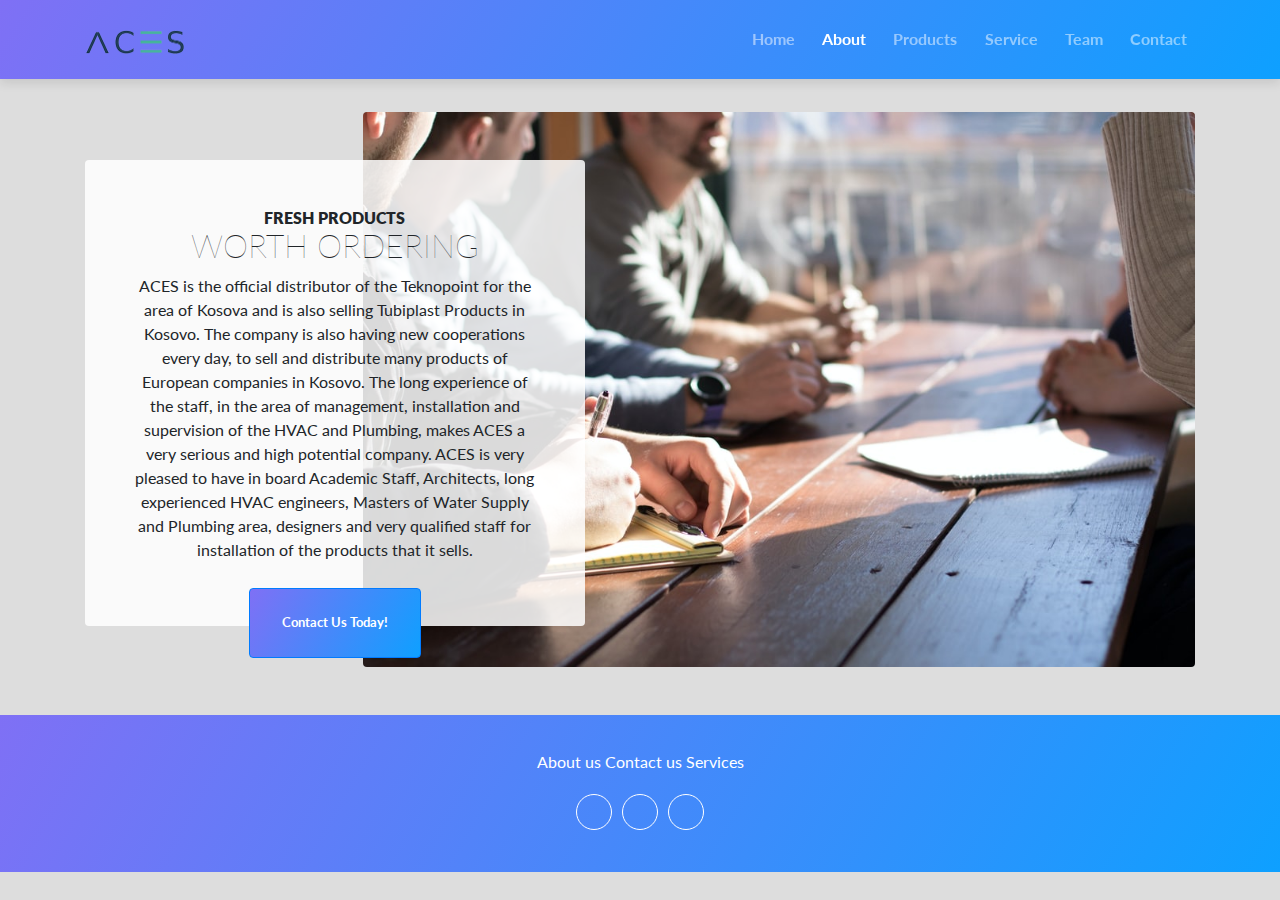
<file: links/about.html>
<!DOCTYPE html>
<html lang="en">
<head>
    <meta charset="UTF-8">
    <meta name="viewport" content="width=device-width, initial-scale=1.0">
    <title>ACES About</title>

    <link rel="stylesheet" href="https://stackpath.bootstrapcdn.com/bootstrap/4.4.1/css/bootstrap.min.css" integrity="sha384-Vkoo8x4CGsO3+Hhxv8T/Q5PaXtkKtu6ug5TOeNV6gBiFeWPGFN9MuhOf23Q9Ifjh" crossorigin="anonymous">
    <link rel="stylesheet" href="https://use.fontawesome.com/releases/v5.7.2/css/all.css" integrity="sha384-fnmOCqbTlWIlj8LyTjo7mOUStjsKC4pOpQbqyi7RrhN7udi9RwhKkMHpvLbHG9Sr" crossorigin="anonymous">
    
    <link rel="stylesheet" href="../css/style.css">

</head>
<body>
    <nav class="navbar navbar-dark navbar-expand-lg fixed-top bg-white portfolio-navbar gradient">
        <div class="container">
            <a href="../index.html" class="navbar-brand logo"><img src="../img/logo/logo.png" width="100px" alt="Aces Logo"></a>
            <button class="navbar-toggler" data-target="#navbarNav" data-toggle="collapse">
                <span class="sr-only">Toggle navigation</span>
                <span class="navbar-toggler-icon"></span>
            </button>
            <div id="navbarNav" class="collapse navbar-collapse">
                <ul class="nav navbar-nav ml-auto">
                    <li class="nav-item" role="presentation">
                        <a href="../index.html" class="nav-link">Home</a>    
                    </li>
                    <li class="nav-item" role="presentation">
                        <a href="about.html" class="nav-link active">About</a>    
                    </li>
                    <li class="nav-item" role="presentation">
                        <a href="products.html" class="nav-link">Products</a>    
                    </li>
                    <li class="nav-item" role="presentation">
                        <a href="service.html" class="nav-link">Service</a>    
                    </li>
                    <li class="nav-item" role="presentation">
                        <a href="team.html" class="nav-link">Team</a>    
                    </li>
                    <li class="nav-item" role="presentation">
                        <a href="contact.html" class="nav-link">Contact</a>    
                    </li>
                </ul>
            </div>
        </div>
    </nav>

    <section class="page-section clearfix">
        <div class="container">
            <div class="intro">
                <img class="img-fluid intro-img mb-3 mb-lg-0 rounded" src="../img/intro2.jpg" alt="">
                <div class="intro-text left-0 text-centerfaded p-5 rounded bg-faded text-center">
                    <h2 class="section-heading mg-5">
                        <span class="section-heading-upper">Fresh Products</span>
                        <span class="section-heading-lower">Worth Ordering</span>
                    </h2>
                    <p class="mb-3">ACES is the official distributor of the Teknopoint for the area of Kosova and is also selling Tubiplast Products in Kosovo. The company is also having new cooperations every day, to sell and distribute many products of European companies in Kosovo. The long experience of the staff, in the area of management, installation and supervision of the HVAC and Plumbing, makes ACES a very serious and high potential company. ACES is very pleased to have in board Academic Staff, Architects, long experienced HVAC engineers, Masters of Water Supply and Plumbing area, designers and very qualified staff for installation of the products that it sells.</p>
                    <div class="mx-auto intro-button">
                        <a class="btn btn-primary d-inline-block mx-auto btn-xl" role="button" href="#">Contact Us Today!</a>
                    </div>
                </div>
            </div>
        </div>
    </section>

    <footer class="page-footer gradient">
        <div class="container">
            <div class="links">
                <a href="about.html">About us</a>
                <a href="contact.html">Contact us</a>
                <a href="service.html">Services</a>
            </div>
            <div class="social-icons">
                <a href="#"><i class="icon fab fa-facebook-f"></i></a>
                <a href="#"><i class="icon fab fa-instagram"></i></a>
                <a href="#"><i class="icon fab fa-twitter"></i></a>
            </div>
        </div>
    </footer>
    
    <script src="https://code.jquery.com/jquery-3.4.1.slim.min.js" integrity="sha384-J6qa4849blE2+poT4WnyKhv5vZF5SrPo0iEjwBvKU7imGFAV0wwj1yYfoRSJoZ+n" crossorigin="anonymous"></script>
    <script src="https://cdn.jsdelivr.net/npm/popper.js@1.16.0/dist/umd/popper.min.js" integrity="sha384-Q6E9RHvbIyZFJoft+2mJbHaEWldlvI9IOYy5n3zV9zzTtmI3UksdQRVvoxMfooAo" crossorigin="anonymous"></script>
    <script src="https://stackpath.bootstrapcdn.com/bootstrap/4.4.1/js/bootstrap.min.js" integrity="sha384-wfSDF2E50Y2D1uUdj0O3uMBJnjuUD4Ih7YwaYd1iqfktj0Uod8GCExl3Og8ifwB6" crossorigin="anonymous"></script>
    <script src="../js/script.js"></script>
</body>
</html>
</file>
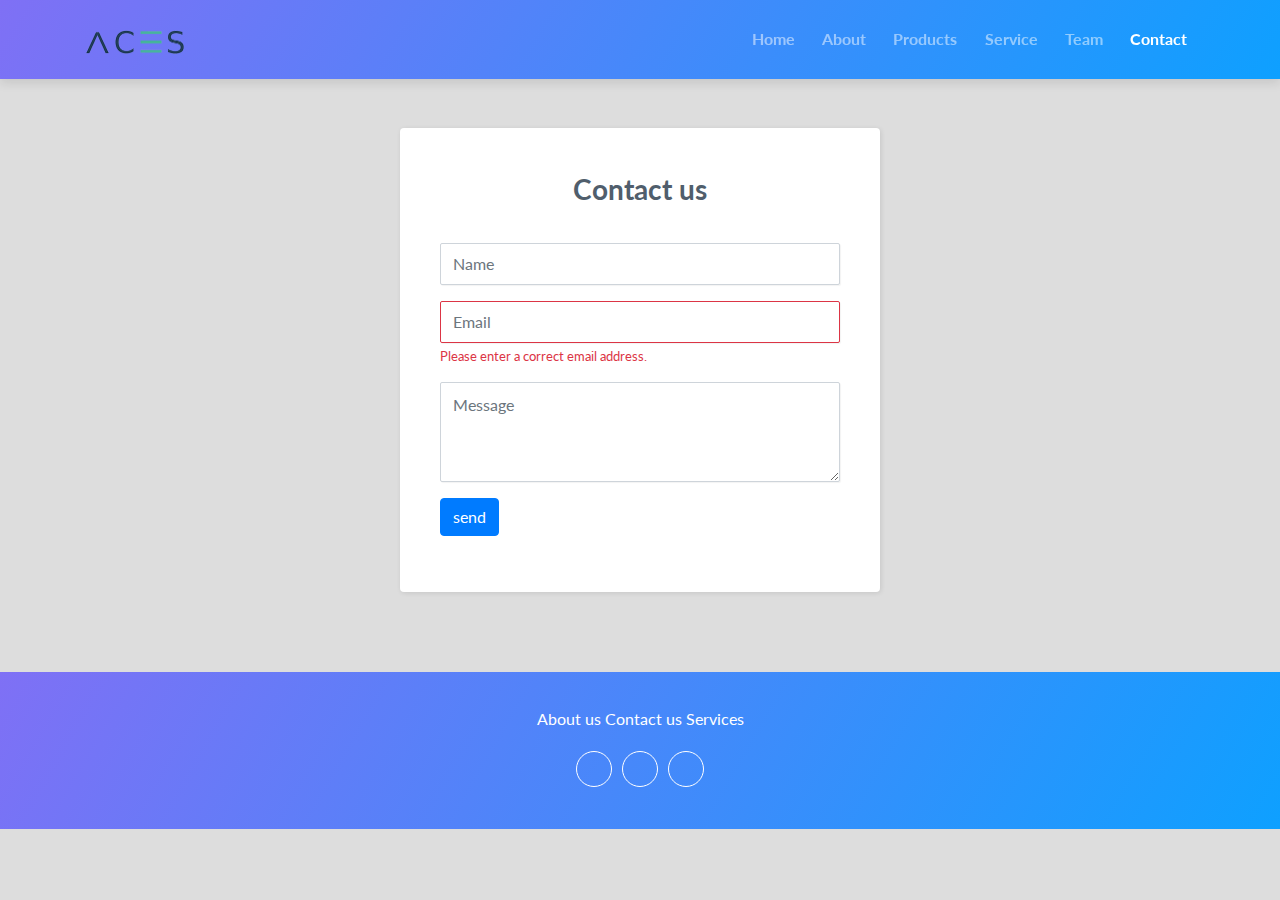
<file: links/contact.html>
<!DOCTYPE html>
<html lang="en">
<head>
    <meta charset="UTF-8">
    <meta name="viewport" content="width=device-width, initial-scale=1.0">
    <title>ACES Contact</title>

    <link rel="stylesheet" href="https://stackpath.bootstrapcdn.com/bootstrap/4.4.1/css/bootstrap.min.css" integrity="sha384-Vkoo8x4CGsO3+Hhxv8T/Q5PaXtkKtu6ug5TOeNV6gBiFeWPGFN9MuhOf23Q9Ifjh" crossorigin="anonymous">
    <link rel="stylesheet" href="https://use.fontawesome.com/releases/v5.7.2/css/all.css" integrity="sha384-fnmOCqbTlWIlj8LyTjo7mOUStjsKC4pOpQbqyi7RrhN7udi9RwhKkMHpvLbHG9Sr" crossorigin="anonymous">
    
    <link rel="stylesheet" href="../css/style.css">

</head>
<body class="contact">
    <nav class="navbar navbar-dark navbar-expand-lg fixed-top bg-white portfolio-navbar gradient">
        <div class="container">
            <a href="../index.html" class="navbar-brand logo"><img src="../img/logo/logo.png" width="100px" alt="Aces Logo"></a>
            <button class="navbar-toggler" data-target="#navbarNav" data-toggle="collapse">
                <span class="sr-only">Toggle navigation</span>
                <span class="navbar-toggler-icon"></span>
            </button>
            <div id="navbarNav" class="collapse navbar-collapse">
                <ul class="nav navbar-nav ml-auto">
                    <li class="nav-item" role="presentation">
                        <a href="../index.html" class="nav-link">Home</a>    
                    </li>
                    <li class="nav-item" role="presentation">
                        <a href="about.html" class="nav-link">About</a>    
                    </li>
                    <li class="nav-item" role="presentation">
                        <a href="products.html" class="nav-link">Products</a>    
                    </li>
                    <li class="nav-item" role="presentation">
                        <a href="service.html" class="nav-link">Service</a>    
                    </li>
                    <li class="nav-item" role="presentation">
                        <a href="team.html" class="nav-link">Team</a>    
                    </li>
                    <li class="nav-item" role="presentation">
                        <a href="contact.html" class="nav-link active">Contact</a>    
                    </li>
                </ul>
            </div>
        </div>
    </nav> <br><br>

    <main class="page hire-me-page"></main>
    <div class="contact-clean">
        <form method="post">
            <h2 class="text-center">Contact us</h2>
            <div class="form-group"><input class="form-control" type="text" name="name" placeholder="Name"></div>
            <div class="form-group"><input class="form-control is-invalid" type="email" name="email" placeholder="Email"><small class="form-text text-danger">Please enter a correct email address.</small></div>
            <div class="form-group"><textarea class="form-control" name="message" placeholder="Message" rows="14"></textarea></div>
            <div class="form-group"><button class="btn btn-primary" type="submit">send </button></div>
        </form>
    </div>
    <footer class="page-footer gradient">
        <div class="container">
            <div class="links"><a href="about.html">About us </a> <a href="contact.html"> Contact us </a> <a href="service.html"> Services </a></div>
            <div class="social-icons"><a href="#"><i class="icon fab fa-facebook-f"></i></a>
                <a href="#"><i class="icon fab fa-instagram"></i></a>
                <a href="#"><i class="icon fab fa-twitter"></i></a>
            </div>
        </div>
    </footer>
<!-- 
    <footer class="page-footer gradient fixed-bottom">
        <div class="container">
            <div class="links">
                <a href="about.html">About us</a>
                <a href="contact.html">Contact us</a>
                <a href="service.html">Services</a>
            </div>
            <div class="social-icons">
                <a href="#"><i class="icon fab fa-facebook-f"></i></a>
                <a href="#"><i class="icon fab fa-instagram"></i></a>
                <a href="#"><i class="icon fab fa-twitter"></i></a>
            </div>
        </div>
    </footer> -->
    
    <script src="https://code.jquery.com/jquery-3.4.1.slim.min.js" integrity="sha384-J6qa4849blE2+poT4WnyKhv5vZF5SrPo0iEjwBvKU7imGFAV0wwj1yYfoRSJoZ+n" crossorigin="anonymous"></script>
    <script src="https://cdn.jsdelivr.net/npm/popper.js@1.16.0/dist/umd/popper.min.js" integrity="sha384-Q6E9RHvbIyZFJoft+2mJbHaEWldlvI9IOYy5n3zV9zzTtmI3UksdQRVvoxMfooAo" crossorigin="anonymous"></script>
    <script src="https://stackpath.bootstrapcdn.com/bootstrap/4.4.1/js/bootstrap.min.js" integrity="sha384-wfSDF2E50Y2D1uUdj0O3uMBJnjuUD4Ih7YwaYd1iqfktj0Uod8GCExl3Og8ifwB6" crossorigin="anonymous"></script>
    <script src="../js/script.js"></script>
</body>
</html>
</file>
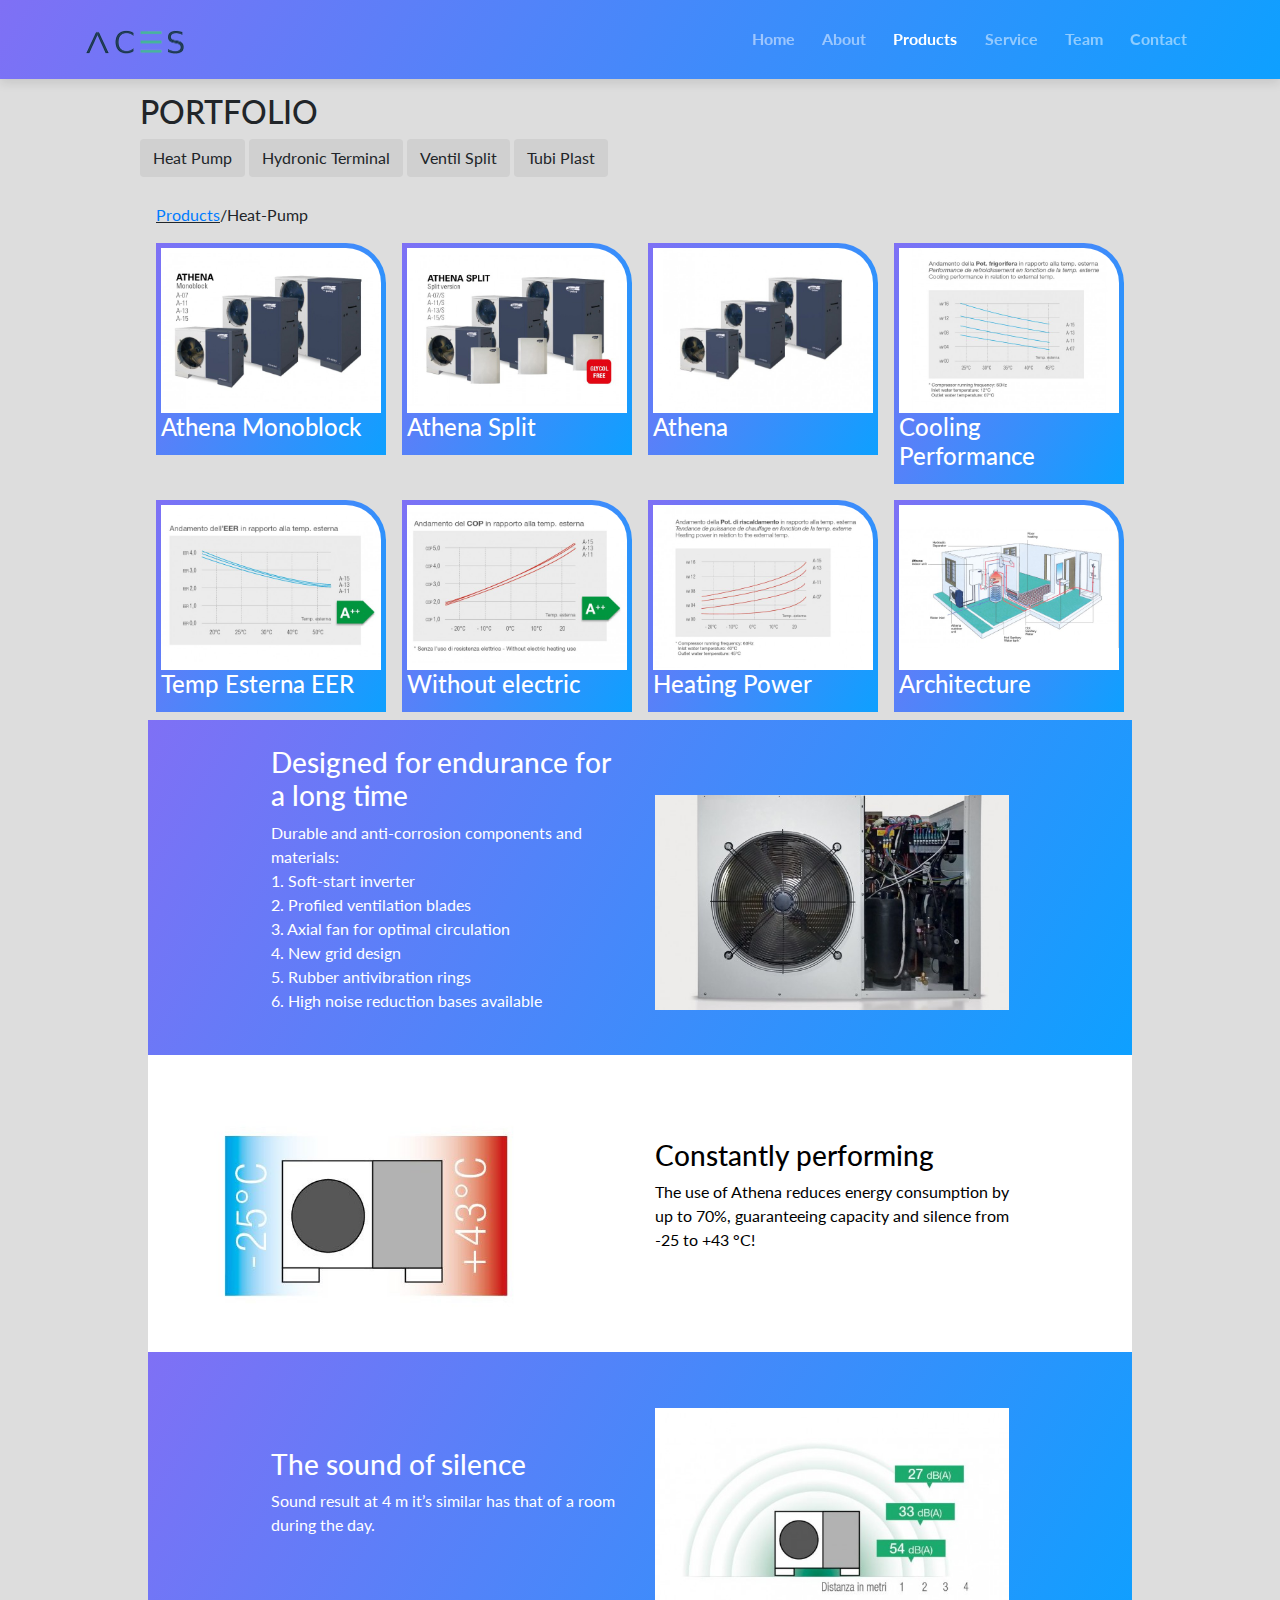
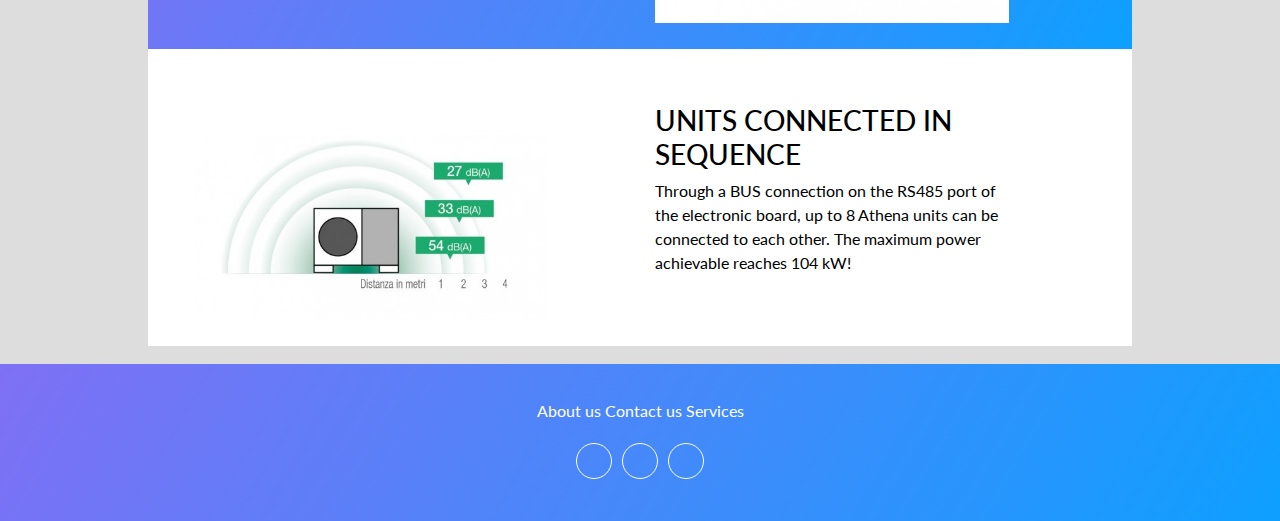
<file: links/products.html>
<!DOCTYPE html>
<html lang="en">
<head>
    <meta charset="UTF-8">
    <meta name="viewport" content="width=device-width, initial-scale=1.0">
    <title>ACES Products</title>

    <link rel="stylesheet" href="https://stackpath.bootstrapcdn.com/bootstrap/4.4.1/css/bootstrap.min.css" integrity="sha384-Vkoo8x4CGsO3+Hhxv8T/Q5PaXtkKtu6ug5TOeNV6gBiFeWPGFN9MuhOf23Q9Ifjh" crossorigin="anonymous">
    <link rel="stylesheet" href="https://use.fontawesome.com/releases/v5.7.2/css/all.css" integrity="sha384-fnmOCqbTlWIlj8LyTjo7mOUStjsKC4pOpQbqyi7RrhN7udi9RwhKkMHpvLbHG9Sr" crossorigin="anonymous">
    
    <link rel="stylesheet" href="../css/style.css">

</head>
<body>
    <nav class="navbar navbar-dark navbar-expand-lg fixed-top bg-white portfolio-navbar gradient">
        <div class="container">
            <a href="../index.html" class="navbar-brand logo"><img src="../img/logo/logo.png" width="100px" alt="Aces Logo"></a>
            <button class="navbar-toggler" data-target="#navbarNav" data-toggle="collapse">
                <span class="sr-only">Toggle navigation</span>
                <span class="navbar-toggler-icon"></span>
            </button>
            <div id="navbarNav" class="collapse navbar-collapse">
                <ul class="nav navbar-nav ml-auto">
                    <li class="nav-item" role="presentation">
                        <a href="../index.html" class="nav-link">Home</a>    
                    </li>
                    <li class="nav-item" role="presentation">
                        <a href="about.html" class="nav-link">About</a>    
                    </li>
                    <li class="nav-item" role="presentation">
                        <a href="products.html" class="nav-link active">Products</a>    
                    </li>
                    <li class="nav-item" role="presentation">
                        <a href="service.html" class="nav-link">Service</a>    
                    </li>
                    <li class="nav-item" role="presentation">
                        <a href="team.html" class="nav-link">Team</a>    
                    </li>
                    <li class="nav-item" role="presentation">
                        <a href="contact.html" class="nav-link">Contact</a>    
                    </li>
                </ul>
            </div>
        </div>
    </nav>

    <div class="main">

        <h1>MYLOGO.COM</h1>
        <hr>
        
        <h2>PORTFOLIO</h2>
        
        <div id="myBtnContainer">
          <button class="btn active" onclick="filterSelection('Heat-pump')"> Heat Pump</button>
          <button class="btn" onclick="filterSelection('H-termal')"> Hydronic Terminal</button>
          <button class="btn" onclick="filterSelection('Ventil-split')"> Ventil Split</button>
          <button class="btn" onclick="filterSelection('tubiplast')"> Tubi Plast</button>
        </div>
        
        <!-- Portfolio Gallery Grid -->
        <div class="row">
            <div class="col-12 column Heat-pump">
                <u><a href="products.html">Products</a></u>/Heat-Pump
            </div>
          <div class="col-sm-6 col-md-4 col-lg-3 column Heat-pump">
            <div class="content">
              <img src="../img/categories/heatpump/1573145469-productsATHENA_001.jpg" alt="Anthena Monoblock" style="width:100%">
              <h4>Athena Monoblock</h4>
            </div>
          </div>
          <div class="col-sm-6 col-md-4 col-lg-3 column Heat-pump">
            <div class="content">
            <img src="../img/categories/heatpump/1573145471-productsATHENA_002.jpg" alt="Athena Split" style="width:100%">
              <h4>Athena Split</h4>
            </div>
          </div>
          <div class="col-sm-6 col-md-4 col-lg-3 column Heat-pump">
            <div class="content">
            <img src="../img/categories/heatpump/1573145852-productsATHENA_006.jpg" alt="Heat-pump" style="width:100%">
              <h4>Athena</h4>
            </div>
          </div>
          <div class="col-sm-6 col-md-4 col-lg-3 column Heat-pump">
            <div class="content">
            <img src="../img/categories/heatpump/1573145474-productsATHENA_003.jpg" alt="Heat-pump" style="width:100%">
              <h4>Cooling Performance</h4>
            </div>
          </div>
          <div class="col-sm-6 col-md-4 col-lg-3 column Heat-pump">
            <div class="content">
            <img src="../img/categories/heatpump/1555581990-productsATHENA_04.jpg" alt="Heat-pump" style="width:100%">
              <h4>Temp Esterna EER</h4>
            </div>
          </div>
          <div class="col-sm-6 col-md-4 col-lg-3 column Heat-pump">
            <div class="content">
            <img src="../img/categories/heatpump/1555581992-productsATHENA_05.jpg" alt="Heat-pump" style="width:100%">
              <h4>Without electric</h4>
            </div>
          </div>
          <div class="col-sm-6 col-md-4 col-lg-3 column Heat-pump">
            <div class="content">
            <img src="../img/categories/heatpump/1573145476-productsATHENA_004.jpg" alt="Heat-pump" style="width:100%">
              <h4>Heating Power</h4>
            </div>
          </div>
          <div class="col-sm-6 col-md-4 col-lg-3 column Heat-pump">
            <div class="content">
            <img src="../img/categories/heatpump/1573145479-productsATHENA_005.jpg" alt="Heat-pump" style="width:100%">
              <h4>Architecture</h4>
            </div>
          </div>
          <div class=" portfolio-block website gradient column Heat-pump">
            <div class="container">
                <div class="row align-items-center">
                  <div class="col-md-12 col-lg-5 offset-lg-1 text">
                    <h3>Designed for endurance for a long time</h3>
                    <p>Durable and anti-corrosion components and materials: <br> 1. Soft-start inverter <br> 2. Profiled ventilation blades <br> 3. Axial fan for optimal circulation <br> 4. New grid design <br> 5. Rubber antivibration rings <br> 6. High noise reduction bases available</p>
                  </div>
                  <div class="col-md-12 col-lg-5">
                    <div class="portfolio-laptop-mockup">
                      <img src="../img/categories/heatpump/tf1.jfif" alt="Heat Pump">
                    </div>
                  </div>
                </div>
            </div>
        </div>

        <div class=" portfolio-block website gradient-1 column Heat-pump">
          <div class="container">
              <div class="row align-items-center">
                <div class="col-md-12 col-lg-5">
                  <div class="portfolio-laptop-mockup">
                    <img src="../img/categories/heatpump/tf2.jfif" alt="Heat Pump">
                  </div>
                </div>
                <div class="col-md-12 col-lg-5 offset-lg-1 text">
                  <h3>Constantly performing</h3>
                  <p>The use of Athena reduces energy consumption by up to 70%, guaranteeing capacity and silence from -25 to +43 °C!</p>
                </div>
              </div>
          </div>
      </div>
          
      <div class=" portfolio-block website gradient column Heat-pump">
        <div class="container">
            <div class="row align-items-center">
              <div class="col-md-12 col-lg-5 offset-lg-1 text">
                <h3>The sound of silence</h3>
                <p>Sound result at 4 m it’s similar has that of a room during the day.</p>
              </div>
              <div class="col-md-12 col-lg-5">
                <div class="portfolio-laptop-mockup">
                  <img src="../img/categories/heatpump/tf3.jfif" alt="Heat Pump">
                </div>
              </div>
            </div>
        </div>
    </div>
    <div class=" portfolio-block website gradient-1 column Heat-pump">
      <div class="container">
          <div class="row align-items-center">
            <div class="col-md-12 col-lg-5">
              <div class="portfolio-laptop-mockup">
                <img src="../img/categories/heatpump/tf3.jfif" alt="Heat Pump">
              </div>
            </div>
            <div class="col-md-12 col-lg-5 offset-lg-1 text">
              <h3>UNITS CONNECTED IN SEQUENCE</h3>
              <p>Through a BUS connection on the RS485 port of the electronic board, up to 8 Athena units can be connected to each other. The maximum power achievable reaches 104 kW!</p>
            </div>
          </div>
      </div>
    </div>

          <div class="col-12 column H-termal">
            <u><a href="products.html">Products</a></u>/Hydronic Terminal
        </div>
          <div class="col-sm-6 col-md-4 col-lg-3 column H-termal">
            <div class="content">
              <img src="../img/categories/hydronicterminal/ph1.jpg" alt="Ginevra FS" style="width:100%">
              <h4>Ginevra FS</h4>
            </div>
          </div>
          <div class="col-sm-6 col-md-4 col-lg-3 column H-termal">
            <div class="content">
            <img src="../img/categories/hydronicterminal/ph2.jpg" alt="Ginevra HW" style="width:100%">
              <h4>Ginevra HW</h4>
            </div>
          </div>
          <div class="col-sm-6 col-md-4 col-lg-3 column H-termal">
            <div class="content">
            <img src="../img/categories/hydronicterminal/ph3.jpg" alt="Hydronic Terminal" style="width:100%">
              <h4>Hydronic Terminal</h4>
            </div>
          </div>
          <div class="col-sm-6 col-md-4 col-lg-3 column H-termal">
            <div class="content">
            <img src="../img/categories/hydronicterminal/ph4.jpg" alt="Hydronic Terminal" style="width:100%">
              <h4>Ultra Slim</h4>
            </div>
          </div>
          <div class="col-sm-6 col-md-4 col-lg-3 column H-termal">
            <div class="content">
            <img src="../img/categories/hydronicterminal/ph5.jpg" alt="Hydronic Terminal" style="width:100%">
              <h4>Design</h4>
            </div>
          </div>
          <div class="col-sm-6 col-md-4 col-lg-3 column H-termal">
            <div class="content">
            <img src="../img/categories/hydronicterminal/ph6.jpg" alt="Hydronic Terminal" style="width:100%">
              <h4>Design</h4>
            </div>
          </div>
          <div class="col-sm-6 col-md-4 col-lg-3 column H-termal">
            <div class="content">
            <img src="../img/categories/hydronicterminal/ph7.jpg" alt="Hydronic Terminal" style="width:100%">
              <h4>Design</h4>
            </div>
          </div>
          <div class=" portfolio-block website gradient column H-termal">
            <div class="container">
                <div class="row align-items-center">
                  <div class="col-md-12 col-lg-6 offset-lg-1 text">
                    <h3>ULTRA SLIM DC INVERTER HYDRONIC TERMINAL</h3>
                    <p><strong>Extremely low thickness and noise combined with a high level of customization</strong> thanks to several types of installation and 2 types of connection (right or left) make Geneva the perfect hydronic terminal. Equipped with a command on the Touch Screen machine, Wi-Fi connection with App for remote management. Passive electrostatic filters (optional active with UVC lamp). Front panel in tempered silk-screened glass. <br> <strong> Possibility of connecting up to 200 units in master / slave mode through on-board control.</strong></p>
                  </div>
                  <div class="col-md-12 col-lg-5">
                    <div class="portfolio-laptop-mockup">
                      <img src="../img/categories/hydronicterminal/productTransparent.png" alt="Hydronic Terminal">
                    </div>
                  </div>
                </div>
            </div>
        </div>


          

          <div class="col-12 column Ventil-split">
            <u><a href="products.html">Products</a></u>/Ventil Split
        </div>
          <div class="col-sm-6 col-md-4 col-lg-3 column Ventil-split">
            <div class="content">
              <img src="../img/categories/ventilsplit/ph1.jpg" alt="Ventil Split" style="width:100%">
              <h4>Ventil Split wf</h4>
            </div>
          </div>
          <div class="col-sm-6 col-md-4 col-lg-3 column Ventil-split">
            <div class="content">
            <img src="../img/categories/ventilsplit/ph2.jpg" alt="Motorized fins" style="width:100%">
              <h4>Ventil Split wf</h4>
            </div>
          </div>
          <div class="col-sm-6 col-md-4 col-lg-3 column Ventil-split">
            <div class="content">
            <img src="../img/categories/ventilsplit/ph3.jpg" alt="3-speed Fan" style="width:100%">
              <h4>Ventil Split Caw</h4>
            </div>
          </div>
          <div class="col-sm-6 col-md-4 col-lg-3 column Ventil-split">
            <div class="content">
            <img src="../img/categories/ventilsplit/ph4.jpg" alt="3-speed Fan" style="width:100%">
              <h4>3-Speed Fan</h4>
            </div>
          </div>
          <div class=" portfolio-block website gradient column Ventil-split">
            <div class="container">
                <div class="row align-items-center">
                  <div class="col-md-12 col-lg-5 offset-lg-1 text">
                    <ul>
                      <li>Modern and essential design</li>
                      <li>Motorized fins</li>
                      <li>3-speed fan</li>
                      <li>Choice of IR remote control and cabled control panel</li>
                    </ul>
                  </div>
                  <div class="col-md-12 col-lg-5">
                    <div class="portfolio-laptop-mockup">
                      <img src="../img/categories/ventilsplit/productTransparent.png" alt="Ventil Split">
                    </div>
                  </div>
                </div>
            </div>
          </div>
          <div class="container-fluid portfolio-block website gradient-1 column Ventil-split">
            <div class="container">
                <div class="row align-items-center">
                  <div class="col-md-12 col-lg-5">
                    <div class="portfolio-laptop-mockup">
                      <img src="../img/categories/ventilsplit/catalogo.jpg" alt="Ventil Split Catalog">
                    </div>
                  </div>
                  <div class="col-md-12 col-lg-6  text">
                    <h3>Download the catalog</h3>
                    <p>Air conditioning systems <br> In high efficiency heat pump</p>
                    <div class="mx-auto intro-button">
                      <a class="btn btn-primary d-inline-block mx-auto btn-l" role="button" href="../img/categories/ventilsplit/ventil-split.pdf" download>Download</a>
                  </div>
                  </div>
                </div>
            </div>
          </div>




          <div class="col-12 column tubiplast">
            <u><a href="products.html">Products</a></u>/Tubiplast
        </div>
          <div class="col-sm-6 col-md-4 col-lg-3 column tubiplast">
            <div class="content">
            <img src="../img/categories/tubiplast/ph1.jpg" alt="Tubiplast" style="width:100%">
              <h4>Non-insulated multilayer pipe in bars</h4>
            </div>
          </div>
          <div class="col-sm-6 col-md-4 col-lg-3 column tubiplast">
            <div class="content">
            <img src="../img/categories/tubiplast/ph2.jpg" alt="Tubiplast" style="width:100%">
              <h4>Non-insulated multilayer pipe</h4>
            </div>
          </div>
          <div class="col-sm-6 col-md-4 col-lg-3 column tubiplast">
            <div class="content">
            <img src="../img/categories/tubiplast/ph3.jpg" alt="Tubiplast" style="width:100%">
              <h4>Insulated multilayer pipe</h4>
            </div>
          </div>
          <div class="col-sm-6 col-md-4 col-lg-3 column tubiplast">
            <div class="content">
            <img src="../img/categories/tubiplast/ph4.jpg" alt="Tubiplast" style="width:100%">
              <h4>Insulated multilayer pipe for refrigeration systems</h4>
            </div>
          </div>
          <div class="container portfolio-block website gradient column tubiplast">
                <div class="align-items-center">
                      <img class="img-fluid" src="../img/categories/tubiplast/dcr1.jpg" alt="Tubiplast">
                </div>
          </div>
          <div class="container portfolio-block website gradient-1 column tubiplast">
            <div class="align-items-center">
                  <img class="img-fluid" src="../img/categories/tubiplast/dcr2.jpg" alt="Tubiplast">
            </div>
          </div>
          <div class="container portfolio-block website gradient column tubiplast">
            <div class="align-items-center">
                  <img class="img-fluid" src="../img/categories/tubiplast/dcr3.jpg" alt="Tubiplast">
            </div>
          </div>
          <div class="container portfolio-block website gradient-1 column tubiplast">
            <div class="align-items-center">
                  <img class="img-fluid" src="../img/categories/tubiplast/dcr4.jpg" alt="Tubiplast">
            </div>
          </div>


        <!-- END GRID -->
        </div>
        
        <!-- END MAIN -->
        </div>

    <footer class="page-footer gradient">
        <div class="container">
            <div class="links">
                <a href="about.html">About us</a>
                <a href="contact.html">Contact us</a>
                <a href="service.html">Services</a>
            </div>
            <div class="social-icons">
                <a href="#"><i class="icon fab fa-facebook-f"></i></a>
                <a href="#"><i class="icon fab fa-instagram"></i></a>
                <a href="#"><i class="icon fab fa-twitter"></i></a>
            </div>
        </div>
    </footer>


    <script>
        filterSelection("Heat-pump")
        function filterSelection(c) {
          var x, i;
          x = document.getElementsByClassName("column");
          if (c == "all") c = "";
          for (i = 0; i < x.length; i++) {
            w3RemoveClass(x[i], "show");
            if (x[i].className.indexOf(c) > -1) w3AddClass(x[i], "show");
          }
        }
        
        function w3AddClass(element, name) {
          var i, arr1, arr2;
          arr1 = element.className.split(" ");
          arr2 = name.split(" ");
          for (i = 0; i < arr2.length; i++) {
            if (arr1.indexOf(arr2[i]) == -1) {element.className += " " + arr2[i];}
          }
        }
        
        function w3RemoveClass(element, name) {
          var i, arr1, arr2;
          arr1 = element.className.split(" ");
          arr2 = name.split(" ");
          for (i = 0; i < arr2.length; i++) {
            while (arr1.indexOf(arr2[i]) > -1) {
              arr1.splice(arr1.indexOf(arr2[i]), 1);     
            }
          }
          element.className = arr1.join(" ");
        }
        
        
        // Add active class to the current button (highlight it)
        var btnContainer = document.getElementById("myBtnContainer");
        var btns = btnContainer.getElementsByClassName("btn");
        for (var i = 0; i < btns.length; i++) {
          btns[i].addEventListener("click", function(){
            var current = document.getElementsByClassName("active");
            current[0].className = current[0].className.replace(" active", " ");
            this.className += " active";
          });
        }
        </script>
    
    <script src="https://code.jquery.com/jquery-3.4.1.slim.min.js" integrity="sha384-J6qa4849blE2+poT4WnyKhv5vZF5SrPo0iEjwBvKU7imGFAV0wwj1yYfoRSJoZ+n" crossorigin="anonymous"></script>
    <script src="https://cdn.jsdelivr.net/npm/popper.js@1.16.0/dist/umd/popper.min.js" integrity="sha384-Q6E9RHvbIyZFJoft+2mJbHaEWldlvI9IOYy5n3zV9zzTtmI3UksdQRVvoxMfooAo" crossorigin="anonymous"></script>
    <script src="https://stackpath.bootstrapcdn.com/bootstrap/4.4.1/js/bootstrap.min.js" integrity="sha384-wfSDF2E50Y2D1uUdj0O3uMBJnjuUD4Ih7YwaYd1iqfktj0Uod8GCExl3Og8ifwB6" crossorigin="anonymous"></script>
    <script src="../js/script.js"></script>
</body>
</html>
</file>
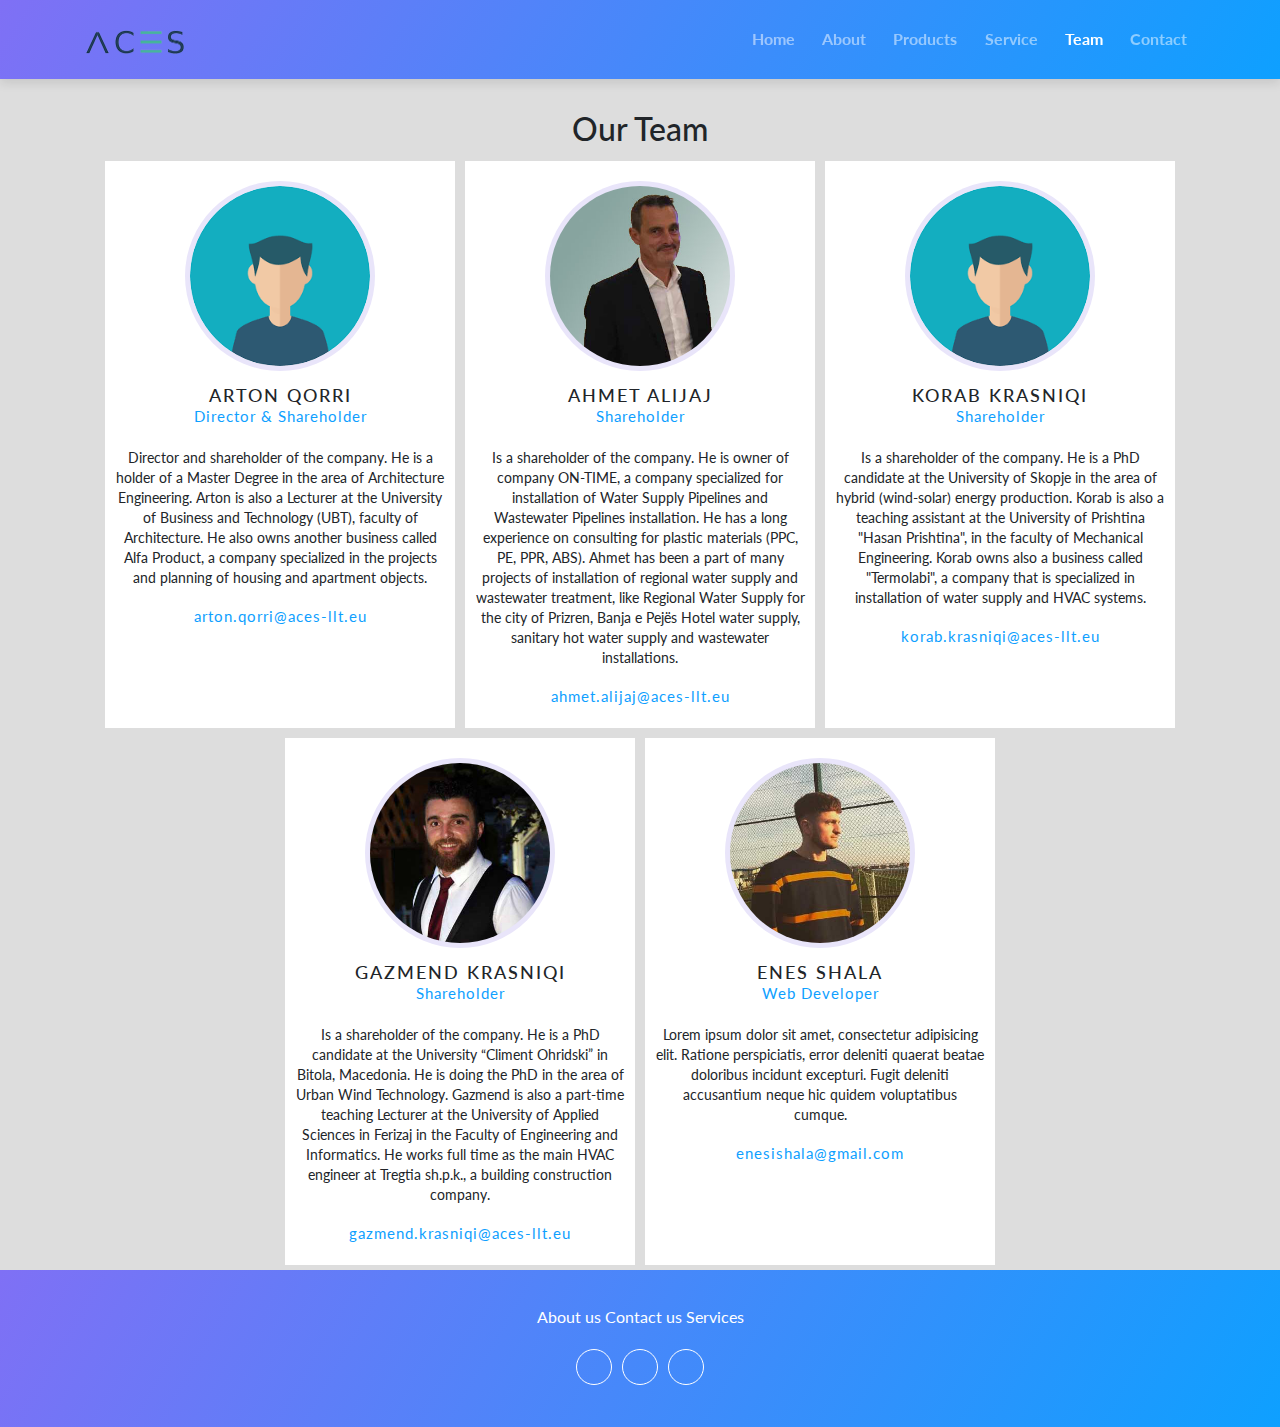
<file: links/team.html>
<!DOCTYPE html>
<html lang="en">
<head>
    <meta charset="UTF-8">
    <meta name="viewport" content="width=device-width, initial-scale=1.0">
    <title>ACES Team</title>

    <link rel="stylesheet" href="https://stackpath.bootstrapcdn.com/bootstrap/4.4.1/css/bootstrap.min.css" integrity="sha384-Vkoo8x4CGsO3+Hhxv8T/Q5PaXtkKtu6ug5TOeNV6gBiFeWPGFN9MuhOf23Q9Ifjh" crossorigin="anonymous">
    <link rel="stylesheet" href="https://use.fontawesome.com/releases/v5.7.2/css/all.css" integrity="sha384-fnmOCqbTlWIlj8LyTjo7mOUStjsKC4pOpQbqyi7RrhN7udi9RwhKkMHpvLbHG9Sr" crossorigin="anonymous">
    
    <link rel="stylesheet" href="../css/style.css">

</head>
<body>
    <nav class="navbar navbar-dark navbar-expand-lg fixed-top bg-white portfolio-navbar gradient">
        <div class="container">
            <a href="../index.html" class="navbar-brand logo"><img src="../img/logo/logo.png" width="100px" alt="Aces Logo"></a>
            <button class="navbar-toggler" data-target="#navbarNav" data-toggle="collapse">
                <span class="sr-only">Toggle navigation</span>
                <span class="navbar-toggler-icon"></span>
            </button>
            <div id="navbarNav" class="collapse navbar-collapse">
                <ul class="nav navbar-nav ml-auto">
                    <li class="nav-item" role="presentation">
                        <a href="../index.html" class="nav-link">Home</a>    
                    </li>
                    <li class="nav-item" role="presentation">
                        <a href="about.html" class="nav-link">About</a>    
                    </li>
                    <li class="nav-item" role="presentation">
                        <a href="products.html" class="nav-link">Products</a>    
                    </li>
                    <li class="nav-item" role="presentation">
                        <a href="service.html" class="nav-link">Service</a>    
                    </li>
                    <li class="nav-item" role="presentation">
                        <a href="team.html" class="nav-link active">Team</a>    
                    </li>
                    <li class="nav-item" role="presentation">
                        <a href="contact.html" class="nav-link">Contact</a>    
                    </li>
                </ul>
            </div>
        </div>
    </nav>
<div class="container">
    <div class="wrapper">
        <h1 style="font-size: 2em;padding-top: 50px">Our Team</h1>
        <div class="our_team">
            <div class="team_member">
              <div class="member_img">
                 <img src="../img/team/person.jpg" alt="our_team">
                <div class="social_media">
                   <div class="facebook item"><a href="#"><i class="fab fa-facebook-f"></i></a></div>
                   <div class="twitter item"><i class="fab fa-twitter"></i></div>
                   <div class="instagram item"><i class="fab fa-instagram"></i></div>
                 </div>
              </div>
              <h3>ARTON QORRI</h3>
              <span>Director & Shareholder</span>
              <p>Director and shareholder of the company. He is a holder of a Master Degree in the area of Architecture Engineering. Arton is also a Lecturer at the University of Business and Technology (UBT), faculty of Architecture. He also owns another business called Alfa Product, a company specialized in the projects and planning of housing and apartment objects.</p>
              <span>arton.qorri@aces-llt.eu</span>
            </div>
            <div class="team_member">
               <div class="member_img">
                 <img src="../img/team/Ahmet-Alijaj.jpg" alt="our_team">
                 <div class="social_media">
                   <div class="facebook item"><i class="fab fa-facebook-f"></i></div>
                   <div class="twitter item"><i class="fab fa-twitter"></i></div>
                   <div class="instagram item"><i class="fab fa-instagram"></i></div>
                 </div>
              </div>
              <h3>AHMET ALIJAJ</h3>
              <span>Shareholder</span>
              <p>Is a shareholder of the company. He is owner of company ON-TIME, a company specialized for installation of Water Supply Pipelines and Wastewater Pipelines installation. He has a long experience on consulting for plastic materials (PPC, PE, PPR, ABS). Ahmet has been a part of many projects of installation of regional water supply and wastewater treatment, like Regional Water Supply for the city of Prizren, Banja e Pejës Hotel water supply, sanitary hot water supply and wastewater installations.</p>
              <span>ahmet.alijaj@aces-llt.eu</span>
          </div>
            <div class="team_member">
               <div class="member_img">
                 <img src="../img/team/person.jpg" alt="our_team">
                 <div class="social_media">
                   <div class="facebook item"><i class="fab fa-facebook-f"></i></div>
                   <div class="twitter item"><i class="fab fa-twitter"></i></div>
                   <div class="instagram item"><i class="fab fa-instagram"></i></div>
                 </div>
              </div>
              <h3>KORAB KRASNIQI</h3>
              <span>Shareholder</span>
              <p>Is a shareholder of the company. He is a PhD candidate at the University of Skopje in the area of hybrid (wind-solar) energy production. Korab is also a teaching assistant at the University of Prishtina "Hasan Prishtina", in the faculty of Mechanical Engineering. Korab owns also a business called "Termolabi", a company that is specialized in installation of water supply and HVAC systems.</p>
              <span>korab.krasniqi@aces-llt.eu</span>
          </div>
            <div class="team_member">
               <div class="member_img">
                 <img src="../img/team/Gazmend-Krasniqi.jpg" alt="our_team">
                 <div class="social_media">
                   <div class="facebook item"><i class="fab fa-facebook-f"></i></div>
                   <div class="twitter item"><i class="fab fa-twitter"></i></div>
                   <div class="instagram item"><i class="fab fa-instagram"></i></div>
                 </div>
              </div>
              <h3>GAZMEND KRASNIQI</h3>
              <span>Shareholder</span>
              <p>Is a shareholder of the company. He is a PhD candidate at the University “Climent Ohridski” in Bitola, Macedonia. He is doing the PhD in the area of Urban Wind Technology. Gazmend is also a part-time teaching Lecturer at the University of Applied Sciences in Ferizaj in the Faculty of Engineering and Informatics. He works full time as the main HVAC engineer at Tregtia sh.p.k., a building construction company.</p>
              <span>gazmend.krasniqi@aces-llt.eu</span>
            </div> 
            <div class="team_member">
                <div class="member_img">
                   <img src="../img/team/Enes-Shala.jpg" alt="our_team">
                  <div class="social_media">
                     <div class="facebook item"><a href="https://facebook.com/dipsique"></a><i class="fab fa-facebook-f"></i></div>
                     <div class="twitter item"><i class="fab fa-twitter"></i></div>
                     <div class="instagram item"><i class="fab fa-instagram"></i></div>
                   </div>
                </div>
                <h3>Enes Shala</h3>
                <span>Web Developer</span>
                <p>Lorem ipsum dolor sit amet, consectetur adipisicing elit. Ratione perspiciatis, error deleniti quaerat beatae doloribus incidunt excepturi. Fugit deleniti accusantium neque hic quidem voluptatibus cumque.</p>
                <span>enesishala@gmail.com</span>
            </div> 
        </div>
    </div>
</div>
    
    <footer class="page-footer gradient">
        <div class="container">
            <div class="links">
                <a href="about.html">About us</a>
                <a href="contact.html">Contact us</a>
                <a href="service.html">Services</a>
            </div>
            <div class="social-icons">
                <a href="#"><i class="icon fab fa-facebook-f"></i></a>
                <a href="#"><i class="icon fab fa-instagram"></i></a>
                <a href="#"><i class="icon fab fa-twitter"></i></a>
            </div>
        </div>
    </footer>

    <script src="https://code.jquery.com/jquery-3.4.1.slim.min.js" integrity="sha384-J6qa4849blE2+poT4WnyKhv5vZF5SrPo0iEjwBvKU7imGFAV0wwj1yYfoRSJoZ+n" crossorigin="anonymous"></script>
    <script src="https://cdn.jsdelivr.net/npm/popper.js@1.16.0/dist/umd/popper.min.js" integrity="sha384-Q6E9RHvbIyZFJoft+2mJbHaEWldlvI9IOYy5n3zV9zzTtmI3UksdQRVvoxMfooAo" crossorigin="anonymous"></script>
    <script src="https://stackpath.bootstrapcdn.com/bootstrap/4.4.1/js/bootstrap.min.js" integrity="sha384-wfSDF2E50Y2D1uUdj0O3uMBJnjuUD4Ih7YwaYd1iqfktj0Uod8GCExl3Og8ifwB6" crossorigin="anonymous"></script>
    <script src="../js/script.js"></script>
</body>
</html>
</file>
<file: css/style.css>
@import url('https://fonts.googleapis.com/css?family=Lato&display=swap');

html {
    font-family: sans-serif;
    line-height: 1.15;
    -webkit-text-size-adjust: 100%;
    -webkit-tap-highlight-color: transparent;
    scroll-behavior: smooth!important;
}  
  
body {
    margin: 0;
    font-family: 'Lato', sans-serif;
    font-size: 1rem;
    font-weight: 400;
    line-height: 1.5;
    color: #212529;
    text-align: left;
    background: #ddd;
}  

.portfolio-navbar.navbar{
    box-shadow: 0 4px 10px rgba(0, 0, 0, .1);
}
.portfolio-navbar .navbar-nav .nav-link {
    font-weight: 700;
    padding-left: 1.2rem;
}
    
@media (min-width:576px){
    .navbar{
        padding-top: 1.2rem;
        padding-bottom: 1.2rem;
    }
}
.gradient{
    background: linear-gradient(120deg,#7f70f5,#0ea0ff);
    color: #fff;
}
.gradient-1{
  background: #fff;
  color: #000;
}

.gradient.page-footer {
    border-top: none;
}  

.navbar-dark .navbar-toggler {
    color: #fff;
    border-color: hsla(0,0%,100%,.1);
}
.gradient.page-footer a {
    color: #fff!important;
    opacity: 1!important;
} 
.page-footer .social-icons {
    margin-top: 20px;
    margin-bottom: 16px;
}
  
footer{
    display: block;
}
.page-footer {
    padding-top: 35px;
    border-top: 1px solid #ddd;
    text-align: center;
    padding-bottom: 20px;
}
.page-footer .links, .page-footer a {
    display: inline-block;
}

.page-footer .social-icons a {
    font-size: 18px;
    margin: 0 3px;
    color: #fff;
    border: 1px solid;
    opacity: .75;
    border-radius: 50%;
    width: 36px;
    display: inline-block;
    height: 36px;
    text-align: center;
    background-color: #c5c9d2;
    line-height: 34px;
  }
  
.gradient.page-footer .social-icons a {
    background-color: transparent;
}

.page-footer .social-icons a:hover {
    opacity: 1;
}

.portfolio-block {
    padding-bottom: 60px;
    padding-top: 60px;
}  
.portfolio-block.partners {
    padding: 50px 0;
    text-align: center;
    display: -ms-flexbox;
    display: flex;
    -ms-flex-align: center;
    align-items: center;
    -ms-flex-pack: center;
    justify-content: center;
    -ms-flex-direction: row;
    flex-direction: row;
}
@media (min-width:768px) {
  .portfolio-block {
    padding-bottom: 100px;
    padding-top: 100px;
  }
}



@media (min-width:768px) {
    .portfolio-block.partners {
        -ms-flex-direction: row;
        flex-direction: row;
    }
    .portfolio-block {
        padding-bottom: 100px;
        padding-top: 100px;
    }
    .portfolio-block.partners a:not(:last-child) img {
        margin-right: 20px;
        margin-bottom: 0;
    }
}

.page-section {
    margin-top: 7rem;
    margin-bottom: 3rem;
}  

@media (min-width:992px) {
    .about-heading .about-heading-img {
        position: relative;
        z-index: 0;
    }
}
  
@media (min-width:992px) {
    .about-heading .about-heading-content {
        margin-top: -5rem;
        position: relative;
        z-index: 1;
    }
}

.bg-faded {
    background-color: hsla(0,0%,100%,.85);
}
  
.p-5 {
    padding: 3rem!important;
  }
  
  .section-heading {
    text-transform: uppercase;
  }
  
  .section-heading .section-heading-upper {
    display: block;
    font-size: 1rem;
    font-weight: 800;
  }
  
  .section-heading {
    text-transform: uppercase;
  }
  
  .section-heading .section-heading-lower {
    display: block;
    font-size: 2rem;
    font-weight: 100;
  }
  
  .intro {
    position: relative;
  }
  
  @media (min-width:1200px) {
    .intro .intro-text {
      width: 60%;
    }
  }
  
  
  @media (min-width:992px) {
    .intro .intro-img {
      width: 75%;
      float: right;
    }
  }
  
  @media (min-width:992px) {
    .intro .intro-text {
      left: 0;
      width: 45%;
      margin-top: 3rem;
      position: absolute;
    }
  }
  
.btn-xl {
    font-weight: 700;
    font-size: .8rem;
    padding: 1.5rem 2rem;
    background: linear-gradient(120deg,#7f70f5,#0ea0ff);
    transition: .5s all;
}
.btn:hover{
    background: linear-gradient(120deg,#6356be,#0c81cf);
    color: white;
  }
  @media (min-width:992px) {
  .intro .intro-text .intro-button {
    width: 100%;
    left: 0;
    position: absolute;
    bottom: -2rem;
  }
}

.portfolio-block.photography {
    padding-top: 0;
    padding-bottom: 0;
  }
  
  @media (min-width:768px) {
    .portfolio-block {
      padding-bottom: 100px;
      padding-top: 100px;
    }
  }
  
  .portfolio-block {
    padding-bottom: 60px;
    padding-top: 60px;
  }
  
  .no-gutters {
    margin-right: 0;
    margin-left: 0;
  }
  
  .portfolio-block.photography .item {
    overflow: hidden;
    margin-bottom: 0;
    background: #ddd;
    opacity: 1;
  }
  
  
  .no-gutters > .col, .no-gutters > [class*=col-] {
    padding-right: 0;
    padding-left: 0;
  }
  
  .portfolio-block.photography .item a img {
    transition: .8s ease;
  }
  
  @media (min-width:576px) {
    .zoom-on-hover:hover .image {
      -webkit-transform: scale(1.3);
      transform: scale(1.3);
      opacity: .7;
    }
  }
  
  .img-fluid, .img-thumbnail {
    max-width: 100%;
    height: auto;
  }

  /* PRODUCTSSSSSS-------------------------------------------- */
  
  .main {
    max-width: 1000px;
    margin: auto;
  }
  
  h1 {
    font-size: 50px;
    word-break: break-all;
  }
  
  .row {
    margin: 10px 0;
  }
  
  /* Add padding BETWEEN each column */
  .row,
  .row > .column {
    padding: 8px;
  }
  
  /* Create three equal columns that floats next to each other */
  .column {
    float: left;
    display: none; /* Hide all elements by default */
  }
  
  /* Clear floats after rows */ 
  .row:after {
    content: "";
    display: table;
    clear: both;
  }
  
  /* Content */
  .content {
    background: linear-gradient(120deg,#7f70f5,#0ea0ff);
    color: white;
    padding: 5px;
    border-radius: 0 40px 0 0;
  }
  .content img{
      border-radius: 0 35px 0 0;
  }
  
  /* The "show" class is added to the filtered elements */
  .show {
    display: block;
  }
#myBtnContainer button{
    background: #ccccccc9;
  }

  @media (min-width:992px) {
    .portfolio-laptop-mockup {
      margin-top: 0;
    }
  }
  
  @media (min-width:768px) {
    .portfolio-laptop-mockup {
      max-width: 350px;
    }
  }
  
  .portfolio-laptop-mockup {
    margin: auto;
    margin-top: 30px;
    max-width: 580px;
  }
  .portfolio-laptop-mockup img{
    width: 100%;
  }
  
  /* ============================================= */
  /* TEAM */
  .wrapper{
    margin-top: 60px;
    text-align: center;
  }
  
  .our_team{
    width: auto;
    display: flex;
    justify-content: center;
    flex-wrap: wrap;
  }
  
  .our_team .team_member{
    width: 350px;
    margin: 5px;
    background: #fff;
    padding: 20px 10px;
  }
  
  .our_team .team_member .member_img{
    background: #e9e5fa;  
    max-width: 190px;
    width: 100%;
    height: 190px;
    margin: 0 auto;
    border-radius: 50%;
    padding: 5px;
    position: relative;
    cursor: pointer;
  }
  
  .our_team .team_member .member_img img{
    width: 100%;
    height: 100%;
    border-radius: 50%;
  }
  
  .our_team .team_member h3{
    text-transform: uppercase;
    font-size: 18px;
    line-height: 18px;
    letter-spacing: 2px;
    margin: 15px 0 0px;
  }
  
  .our_team .team_member span{
    font-size: 15px;
    letter-spacing: 1px;
    color: #0ea0ff;
  }
  
  .our_team .team_member p{
    margin-top: 20px;
    font-size: 14px;
    line-height: 20px;
  }
  
  .our_team .team_member .member_img .social_media{
    position: absolute;
    top: 5px;
    left: 5px;
    background: rgba(0,0,0,0.65);
    width: 95%;
    height: 95%;
    border-radius: 50%;
    display: flex;
    justify-content: center;
    align-items: center;
    transform: scale(0);
     transition: all 0.5s ease;
  }
  
  .our_team .team_member .member_img .social_media .item{
    margin: 0 10px;
  }
  
  .our_team .team_member .member_img .social_media .fab{
    color: #0095f8;
    font-size: 20px;
    transition: .4s all;
  }
  
  .our_team .team_member .member_img:hover .social_media{
    transform: scale(1);
  }

  .our_team .team_member .member_img .social_media .fab:hover{
    font-size: 30px;
  }

  /* ============================================ */
  /* Contact */

  @media (max-width:767px) {
    .contact-clean {
      padding: 20px 0;
    }
  }
  
  .contact-clean {
    padding: 80px 0;
  }
  
  @media (max-width:767px) {
    .contact-clean form {
      padding: 30px;
    }
  }
  
  .contact-clean form {
    max-width: 480px;
    width: 90%;
    margin: 0 auto;
    background-color: #ffffff;
    padding: 40px;
    border-radius: 4px;
    color: #505e6c;
    box-shadow: 1px 1px 5px rgba(0,0,0,0.1);
  }
  
.contact-clean h2 {
  margin-top: 5px;
  font-weight: bold;
  font-size: 28px;
  margin-bottom: 36px;
  color: inherit;
}

.form-group {
  margin-bottom: 1rem;
}

.contact-clean form .form-control:focus {
  border: 1px solid #b2b2b2;
}

.contact-clean form .form-control {
  background: #fff;
  border-radius: 2px;
  box-shadow: 1px 1px 1px rgba(0,0,0,0.05);
  outline: none;
  color: inherit;
  padding-left: 12px;
  height: 42px;
}

.form-control:focus {
  color: #495057;
  background-color: #fff;
  border-color: #8ed2ff;
  outline: 0;
  box-shadow: 0 0 0 .2rem rgba(14,160,255,.25);
}

@media (prefers-reduced-motion:reduce) {
  .form-control {
    transition: none;
  }
}

.form-control {
  display: block;
  width: 100%;
  height: calc(1.5em + .75rem + 2px);
  padding: .375rem .75rem;
  font-size: 1rem;
  font-weight: 400;
  line-height: 1.5;
  color: #495057;
  background-color: #fff;
  background-clip: padding-box;
  border: 1px solid #ced4da;
  border-radius: .25rem;
  transition: border-color .15s ease-in-out,box-shadow .15s ease-in-out;
}

button, input {
  overflow: visible;
}

button, input, optgroup, select, textarea {
  margin: 0;
  font-family: inherit;
  font-size: inherit;
  line-height: inherit;
}

.form-control.is-invalid:focus, .was-validated .form-control:invalid:focus {
  border-color: #dc3545;
  box-shadow: 0 0 0 .2rem rgba(220,53,69,.25);
}

.form-control.is-invalid, .was-validated .form-control:invalid {
  border-color: #dc3545;
  padding-right: calc(1.5em + .75rem);
  background-image: url([svg]);
  background-repeat: no-repeat;
  background-position: right calc(.375em + .1875rem) center;
  background-size: calc(.75em + .375rem) calc(.75em + .375rem);
}

.text-danger {
  color: #dc3545!important;
}

.form-text {
  display: block;
  margin-top: .25rem;
}

.small, small {
  font-size: 80%;
  font-weight: 400;
}

small {
  font-size: 80%;
}

.contact-clean form textarea.form-control {
  min-height: 100px;
  max-height: 260px;
  padding-top: 10px;
  resize: vertical;
}


/* card slideeerrr========================== */

.card-slider{
  background-image: url("../img/categories/categories.svg");
  background-repeat: no-repeat;
  background-position: center;
  background-size: 100%;
}

.box{
  width: 250px;
  height: 270px;
  border-radius: 10px;
  display: flex;
  flex-direction: column;
  align-items: center;
  justify-content: space-between;
  box-sizing: border-box;
  margin: 20px 10px;
}

.box:hover{
  background-color: rgb(197, 197, 197,.5);
  transform-style: preserve-3d;
  transform: scale(1.02);
  transition: all ease 0.5s;
}

.model{
  height: 350px;
  max-height: 100%;
  max-width: 100%;
}

.box-head{
  color: #0a82d1;
  font-weight: bold;
  letter-spacing: 2px;
  font-family: 'Segoe UI', Tahoma, Geneva, Verdana, sans-serif;
  font-size: 25px;
}
</file>
